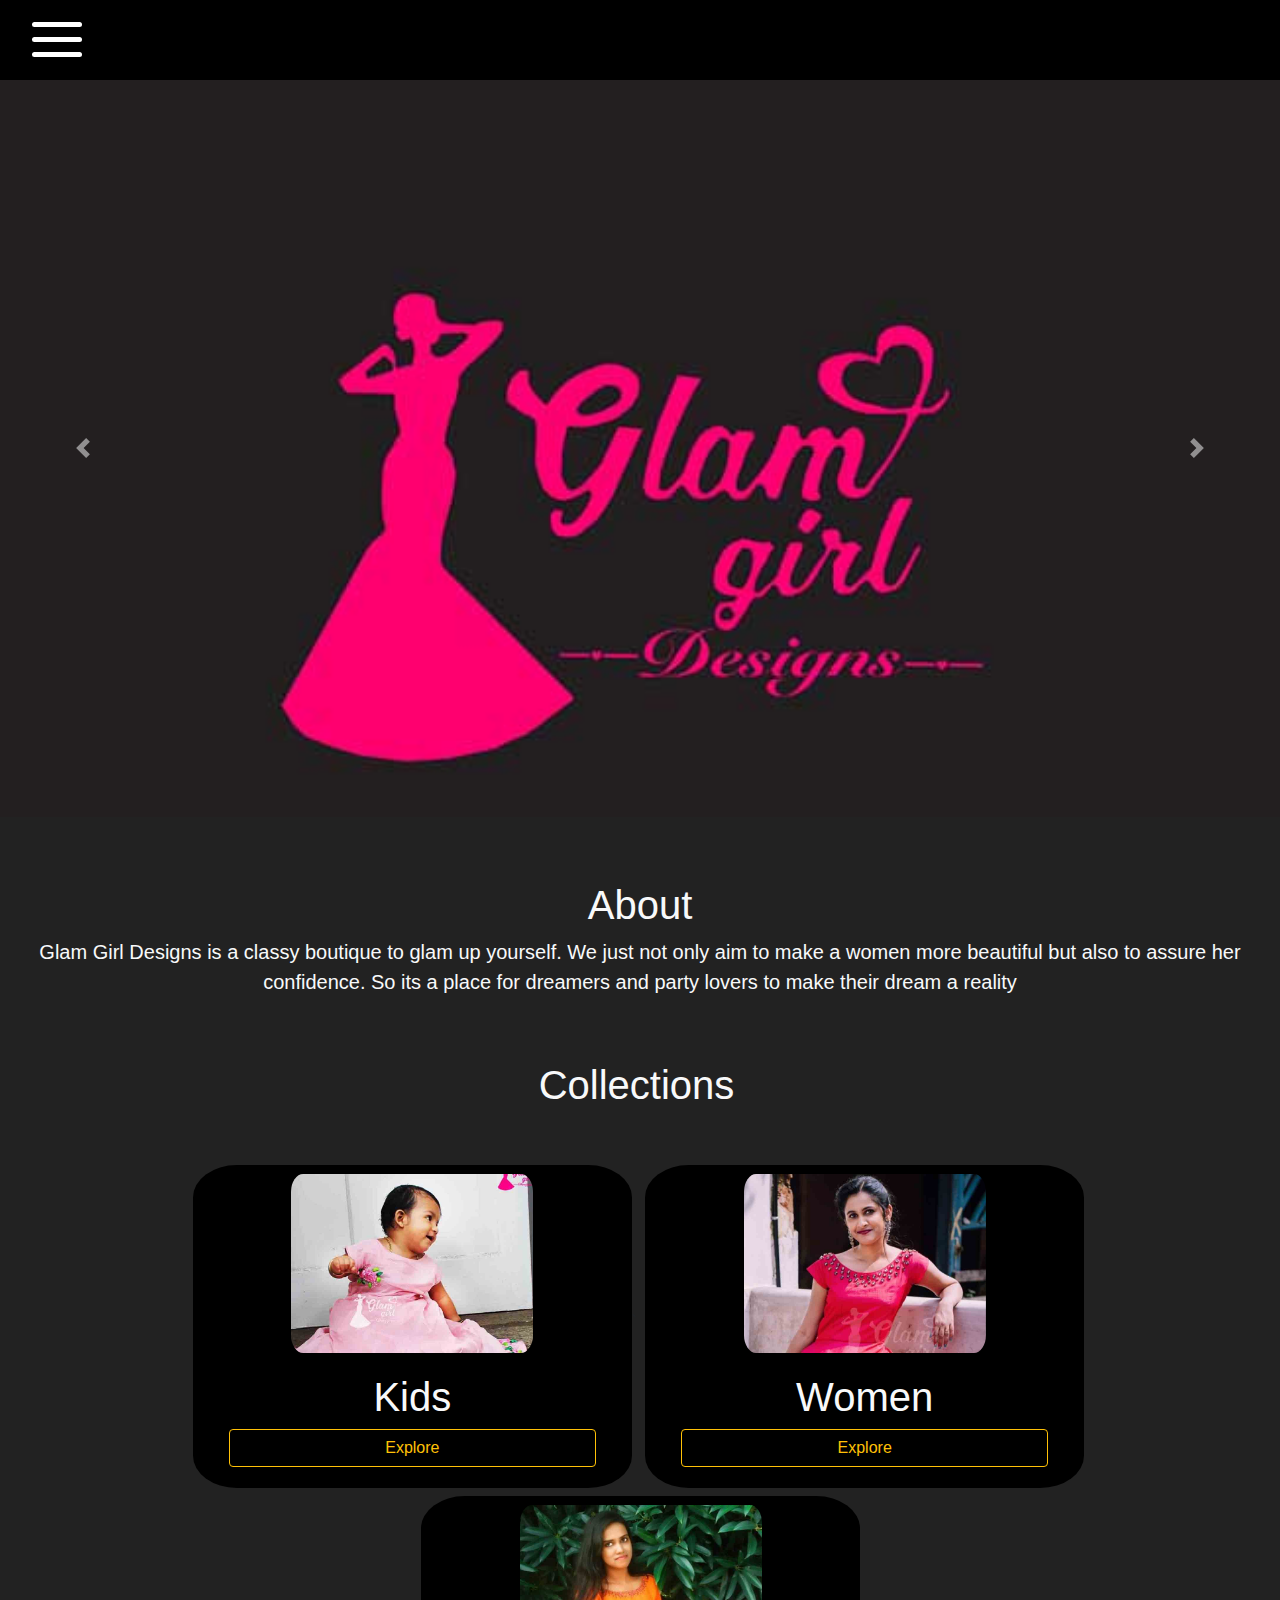
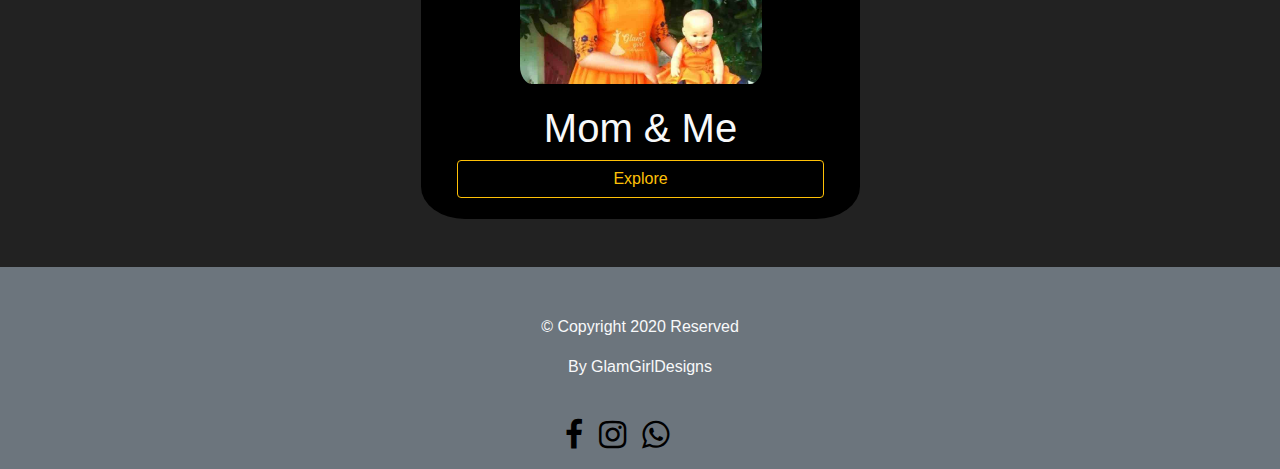
<file: index.html>
<!DOCTYPE html>
<html lang="en">

<head>
    <meta charset="UTF-8">
    <meta name="viewport" content="width=device-width, initial-scale=1.0">
    <title>GlamGirlDesigns</title>
    <meta name="viewport" content="width=device-width, user-scalable=no">
    <meta name="theme-color" content="#a1084c">
    <link rel="stylesheet" href="style/bootstrap.min.css">
    <link rel="stylesheet" href="style/animate.css">
    <link rel="stylesheet" href="https://cdnjs.cloudflare.com/ajax/libs/font-awesome/4.7.0/css/font-awesome.min.css">
    <link rel="stylesheet" href="style/style.css">
</head>

<body>
    <header>
        <div id="taskbar">
            <div id="menu" onclick="pop()">
                <div class="bar" id="bar1"></div>
                <div class="bar" id="bar2"></div>
                <div class="bar" id="bar3"></div>
            </div>
        </div>
        <ul id="nav" class="navlist">
            <li class="listnav"><a href="">Home</a></li>
            <li class="listnav"><a href="">Cart</a></li>
            <li class="listnav"><a href="#cat">Category</a></li>
            <li class="contactus">ContactUs</i></li>
            <li class="contactlogo">
                <form action="">
                    <th><a href="https://www.facebook.com/Glam-Girl-Designs-160630161334973"><span
                                class="fa fa-facebook"></span></a></th>
                    <th><a href="https://instagram.com/glamgirldesigns"><span class="fa fa-instagram"></span></a></th>
                    <th><a href="https://wa.me/+917736724921"><span class="fa fa-whatsapp"></span></a></th>
                </form>
            </li>
        </ul>
        <div class="navbg" id="bg">
        </div>
    </header>
    <div class="row">
        <section class="slide col-12w-100" id="slide">
            <div id="carouselExampleControls" class="carousel slide" data-ride="carousel">
                <div class="carousel-inner">
                    <div class="carousel-item active">
                        <img src="images/slider-logo.jpg" class="d-block w-100" alt="...">
                    </div>
                    <div class="carousel-item">
                        <img src="images/slider-aboutus.jpg" class="d-block w-100" alt="...">
                    </div>
                    <div class="carousel-item">
                        <img src="images/slider-photo.jpg" class="d-block w-100" alt="...">
                    </div>
                </div>
                <a class="carousel-control-prev" href="#carouselExampleControls" role="button" data-slide="prev">
                    <span class="carousel-control-prev-icon" aria-hidden="true"></span>
                    <span class="sr-only">Previous</span>
                </a>
                <a class="carousel-control-next" href="#carouselExampleControls" role="button" data-slide="next">
                    <span class="carousel-control-next-icon" aria-hidden="true"></span>
                    <span class="sr-only">Next</span>
                </a>
            </div>
        </section>
        <section class="about container col-12" style="margin-top:50px; margin-top: 4rem;">
            <div class="">
                <h1 class="text-light">
                    <center>About</center>
                </h1>
                <p style="font-size:20px; text-align: center;" class="text-light ">Glam Girl Designs is a classy
                    boutique to
                    glam up yourself. We
                    just not only aim to make a women more beautiful but also to assure her confidence. So its a
                    place
                    for
                    dreamers and party lovers to make their dream a reality</p>
            </div>
        </section>

        <section class="container mt-5 mb-5 col-12 pl-2">
            <h1 class="mb-5 col-12 text-light" id="cat">
                <center>Collections</center>
            </h1>
            <div class="row" id="clist">

                <div class="cat card col-lg-4 col-md-12 row mt-2 ml-1" style="background: black;">
                    <img src="./images/kid.png" class="card-img-top col-12 center mt-2 img" id="kidscrdimg" alt="...">
                    <div class="card-body col-12">
                        <h1 class="text-light" style='text-align: center;'>Kids</h1>
                        <div class="explore btn btn-outline-warning w-100" id="kidscrd" onclick="show('kidscrd')">
                            Explore</div>
                        <div id="kidscrdlist" class="explorelist mt-5 animated flipInY">
                            <a href="" class="btn btn-outline-success ml-3 mt-2 ">Baptism Set</a>
                            <a href="" class="btn btn-outline-success ml-3 mt-2 ">Kids Frock</a>
                            <a href="" class="btn btn-outline-success ml-3 mt-2 ">Traditional Kids</a>
                            <a href="" class="btn btn-outline-success ml-3 mt-2 ">Skirts & Tops</a>
                            <a href="" class=" col-2"></a>
                            <a href="" class=" col-2"></a>
                            <a href="" class=" col-2"></a>
                            <a href="" class=" col-2"></a>
                            <a href="" class=" col-2"></a>
                            <div class="btn btn-outline-danger w-100 mt-5" onclick="hide('kidscrd')"><i
                                    class="fa fa-angle-double-left mr-2">Back</i></div>
                        </div>
                    </div>
                </div>
`
                <div class="cat card col-lg-4 col-md-12 row mt-2 contentList ml-2" style="background: black;">
                    <img src="./images/women.png" class="card-img-top col-12 center mt-2 img" id="womencrdimg"
                        alt="...">
                    <div class="card-body col-12">
                        <h1 class="text-light" style='text-align: center;'>Women</h1>
                        <div class="explore btn btn-outline-warning w-100" id="womencrd" onclick="show('womencrd')">
                            Explore</div>
                        <div id="womencrdlist" class="explorelist row mt-5 animated flipInY">
                            <a href="" class="btn btn-outline-success ml-2 mt-2 col-4">Bridal</a>
                            <a href="" class="btn btn-outline-success ml-2 mt-2 col-4">Saree</a>
                            <a href="" class="btn btn-outline-success ml-2 mt-2 col-3">Salwar</a>
                            <a href="" class="btn btn-outline-success ml-2 mt-2 col-3">Gown</a>
                            <a href="" class="btn btn-outline-success ml-2 mt-2 col-4">Lehengas</a>
                            <a href="" class="btn btn-outline-success ml-2 mt-2 col-4">Dhavani</a>
                            <a href="" class="btn btn-outline-success ml-2 mt-2 col-4">Kurthi</a>
                            <a href="" class="btn btn-outline-success ml-2 mt-2 col-4">Traditional Wear</a>
                            <div class="btn btn-outline-danger w-100 mt-5" onclick="hide('womencrd')"><i
                                    class="fa fa-angle-double-left mr-2">Back</i></div>
                        </div>
                    </div>
                </div>

                <div class="cat card col-lg-4 col-md-12 row mt-2 ml-2" style="background: black;">
                    <img src="./images/M&M.png" class="card-img-top col-12 center mt-2 img" alt="...">
                    <div class="card-body col-12">
                        <h1 class="text-light cardtext" style='text-align: center;'>Mom & Me</h1>
                        <div class="explore btn btn-outline-warning w-100">Explore</div>
                    </div>
                </div>

            </div>
        </section>
        <footer class="col-12">
            <div class="row bg-secondary">
                <div class="bg-secondary center" id="footer">
                    <p class="text-center text-light mt-5" style="font-size:1em;">© Copyright 2020 Reserved</p>
                    <div class="row">
                    </div>
                    <p class="text-center text-light">By GlamGirlDesigns</p><br>
                    <form action="#" class="colorlib-subscribe-form">
                        <div class="form-group d-flex ml-3">
                            <a href="https://www.facebook.com/Glam-Girl-Designs-160630161334973"><span
                                    class="fa fa-facebook ml-2 fa-2x"></span></a>
                            <a href="https://instagram.com/glamgirldesigns"><span
                                    class="fa fa-instagram ml-3 fa-2x"></span></a>
                            <a href="https://wa.me/+917736724921"><span class="fa fa-whatsapp ml-3 fa-2x"></span></a>
                        </div>
                    </form>
                </div>
            </div>
        </footer>
    </div>


</body>
<script src="js/jquery-3.5.1.slim.min.js"
    integrity="sha384-DfXdz2htPH0lsSSs5nCTpuj/zy4C+OGpamoFVy38MVBnE+IbbVYUew+OrCXaRkfj"
    crossorigin="anonymous"></script>
<script src="js/bootstrap.bundle.min.js"
    integrity="sha384-ho+j7jyWK8fNQe+A12Hb8AhRq26LrZ/JpcUGGOn+Y7RsweNrtN/tE3MoK7ZeZDyx"
    crossorigin="anonymous"></script>
<script>
    function pop() {
        document.getElementById('menu').classList.toggle('change')
        document.getElementById('nav').classList.toggle('change')
        document.getElementById('bg').classList.toggle('changebg')
    }
    function show(name) {
        document.getElementById(name).style.display = "none"
        document.getElementById(name + 'img').style.display = "none"
        document.getElementById(name + 'list').style.display = 'block'
    }
    function hide(name) {
        document.getElementById(name).style.display = "block"
        document.getElementById(name + 'img').style.display = "block"
        document.getElementById(name + 'list').style.display = 'none'
    }
</script>

</html>
</file>
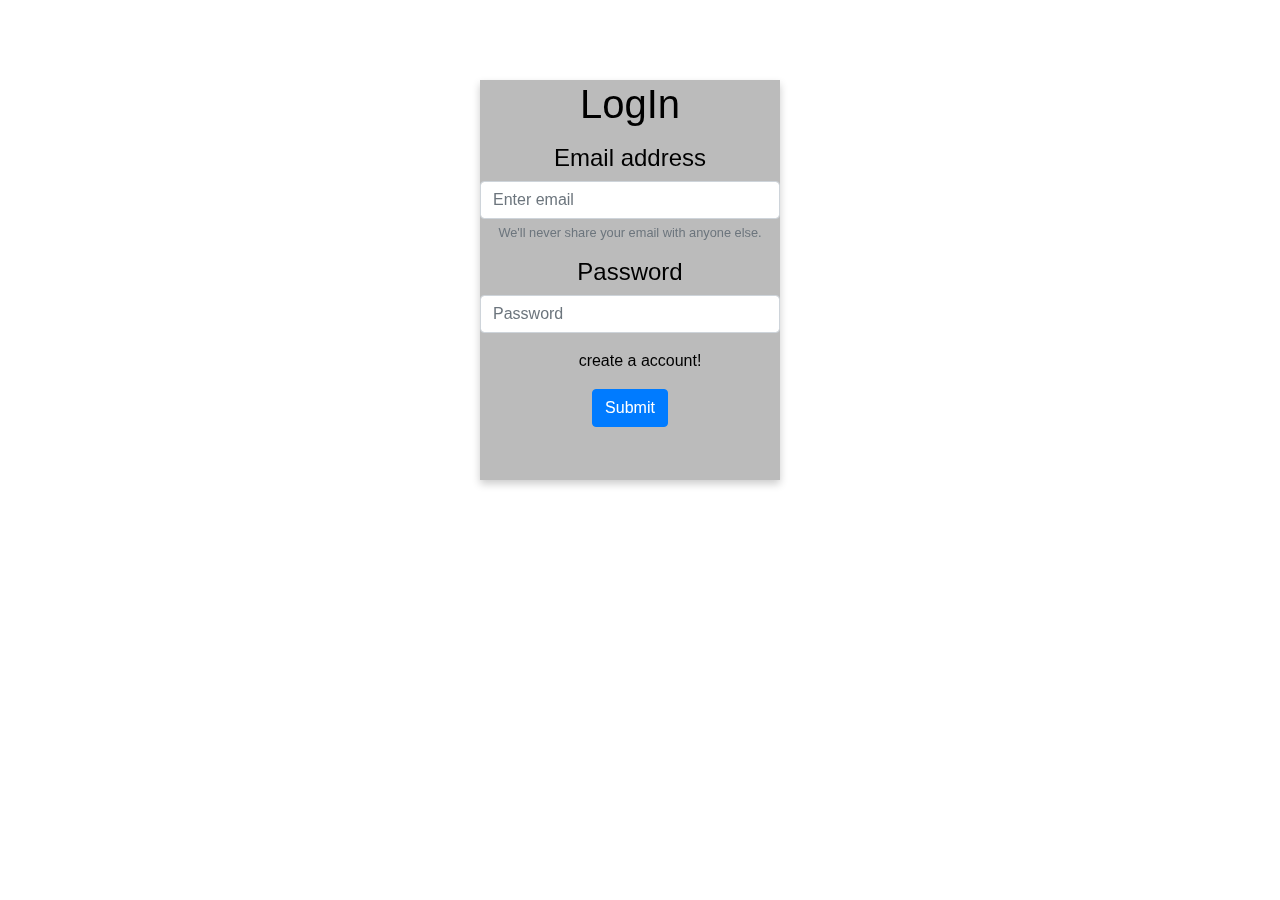
<file: sign.html>
<!DOCTYPE html>
<html>

<head>
    <meta name="viewport" content="width=device-width, initial-scale=1">
    <style>
        body {
            font-family: Arial, Helvetica, sans-serif;
            justify-content: center;
            align-items: center;
            padding: 5rem 1rem 1rem 30rem;
        }

        .flip-card {
            background-color: transparent;
            width: 300px;
            height: 400px;
            perspective: 1000px;
        }

        .flip-card-inner {
            position: relative;
            width: 100%;
            height: 100%;
            text-align: center;
            transition: transform 0.6s;
            transform-style: preserve-3d;
            box-shadow: 0 4px 8px 0 rgba(0, 0, 0, 0.2);
        }

        /* .flip-card:hover .flip-card-inner {
            transform: rotateY(180deg);
        } */

        .flip-card-front,
        .flip-card-back {
            position: absolute;
            width: 100%;
            height: 100%;
            -webkit-backface-visibility: hidden;
            backface-visibility: hidden;
        }

        .flip-card-front {
            background-color: #bbb;
            color: black;
        }

        .flip-card-back {
            background-color: #2980b9;
            color: white;
            transform: rotateY(180deg);
        }
    </style>
    <link rel="stylesheet" href="style/bootstrap.min.css">
</head>

<body>



    <div class="flip-card">
        <div class="flip-card-inner" id="div">
            <div class="flip-card-front">
                <div id="frnt">
                    <div class="form-group">
                        <h1>LogIn</h1>
                    </div>
                    <div class="form-group">
                        <h4 for="exampleInputEmail1">Email address</h4>
                        <input class="form-control" aria-describedby="emailHelp" placeholder="Enter email">
                        <small class="form-text text-muted">We'll never share your email with anyone else.</small>
                    </div>
                    <div class="form-group">
                        <h4 for="exampleInputPassword1">Password</h4>
                        <input class="form-control" placeholder="Password">
                    </div>
                    <div class="form-group form-check">
                        <div onclick="clk('180','frnt')">create a account!</div>
                    </div>
                    <button type="submit" class="btn btn-primary">Submit</button>
                </div>
            </div>
            <div class="flip-card-back">
                <div id="bck">
                    <div class="form-group">
                        <h1>SignUp</h1>
                        <!-- <h3>Hover over the image below:</h3> -->
                    </div>
                    <div class="form-group">
                        <h4 for="exampleInputEmail1">Email address</h4>
                        <input class="form-control" aria-describedby="emailHelp" placeholder="Enter email">
                        <small class="form-text text-muted">We'll never share your email with anyone else.</small>
                    </div>
                    <div class="form-group">
                        <h4 for="exampleInputPassword1">Password</h4>
                        <input class="form-control" placeholder="Password">
                    </div>
                    <div class="form-group form-check">
                        <div onclick="clk('360','bck')">Alredy have a accont</div>
                    </div>
                    <button class="btn btn-primary">Submit</button>
                </div>
            </div>
        </div>
    </div>

</body>
<script>
    function clk(angle, id) {

        document.getElementById('div').style.transform = "rotateY(" + angle + "deg)"
    }
</script>

</html>
</file>
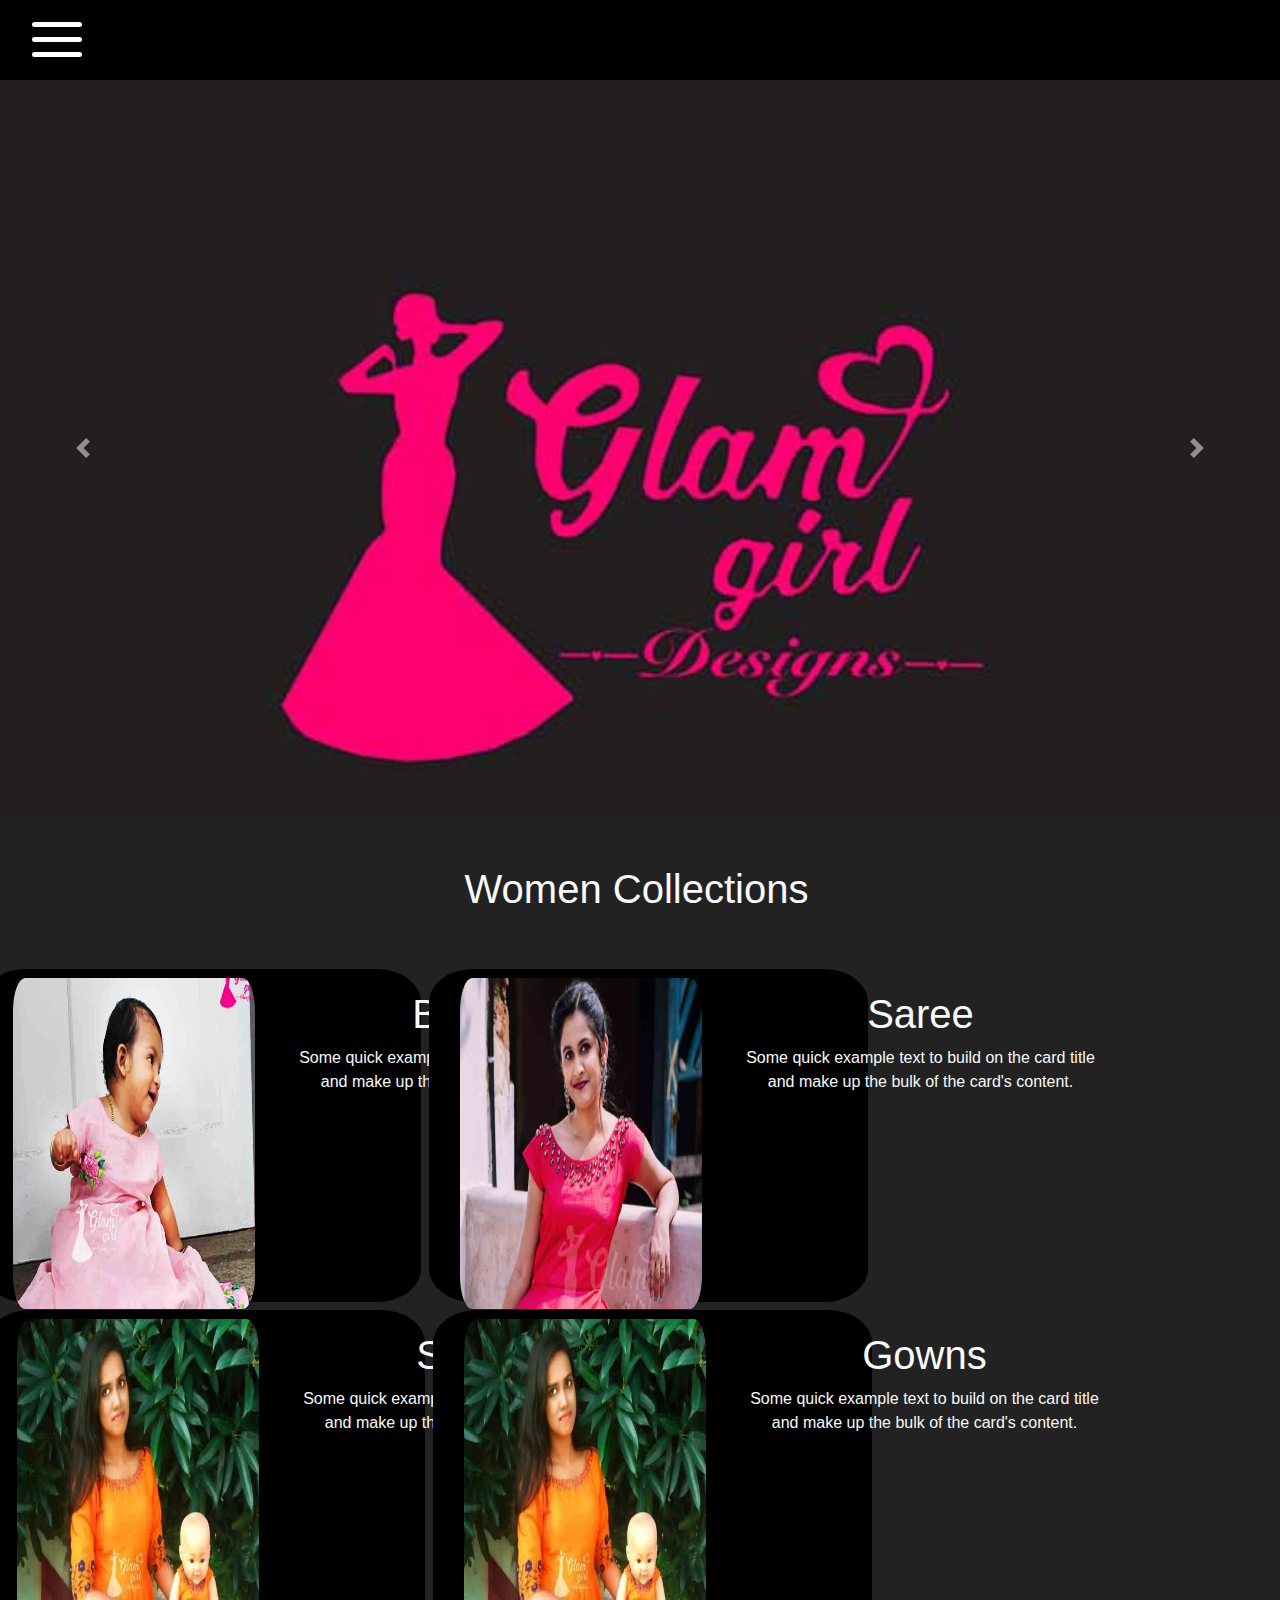
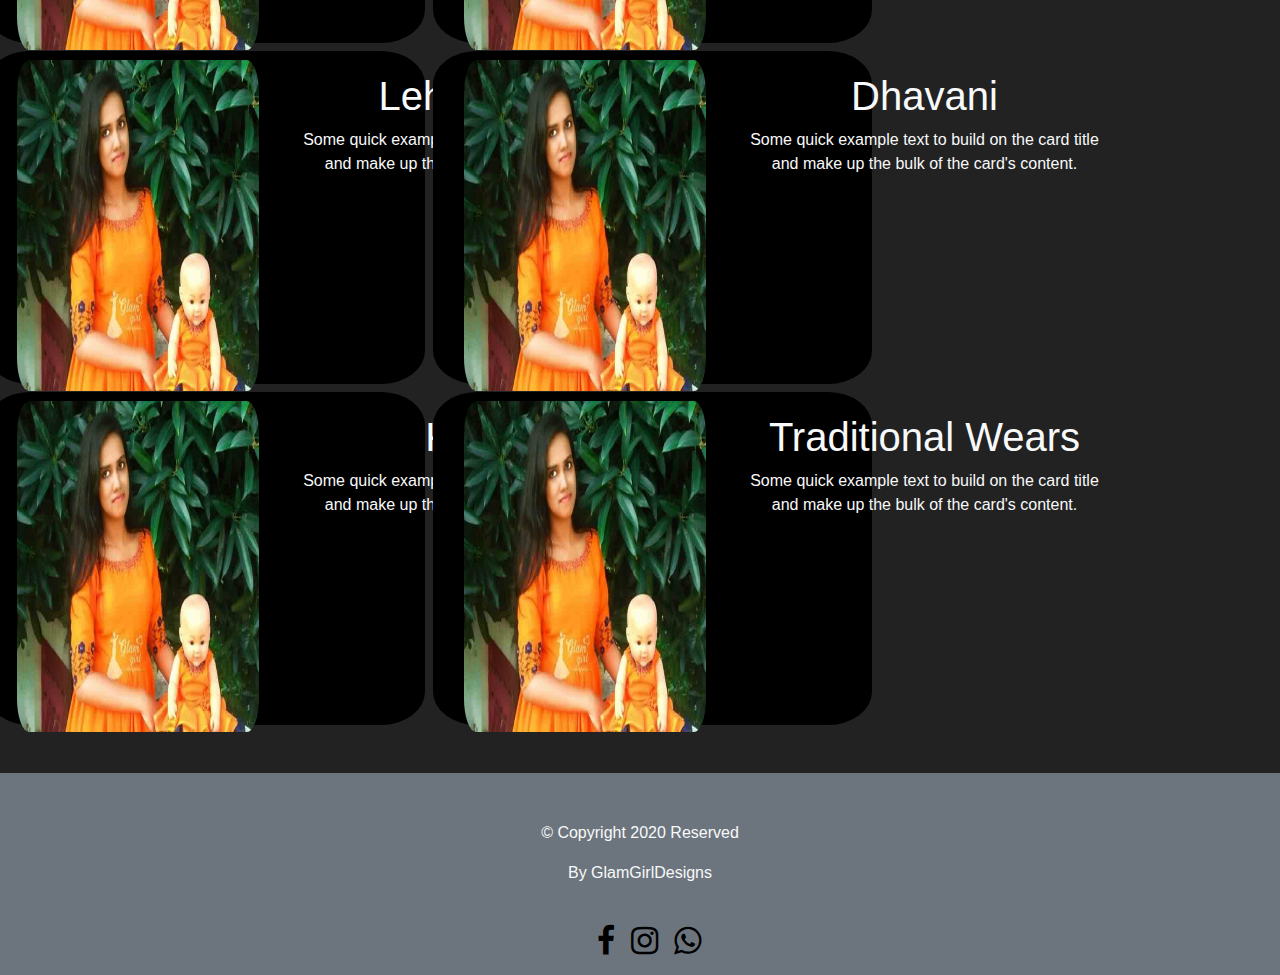
<file: women-cat.html>
<!DOCTYPE html>
<html lang="en">

<head>
    <meta charset="UTF-8">
    <meta name="viewport" content="width=device-width, initial-scale=1.0">
    <title>GlamGirlDesigns</title>
    <meta name="viewport" content="width=device-width, user-scalable=no">
    <meta name="theme-color" content="#a1084c">
    <link rel="stylesheet" href="style/bootstrap.min.css">
    <link rel="stylesheet" href="https://cdnjs.cloudflare.com/ajax/libs/font-awesome/4.7.0/css/font-awesome.min.css">
    <link rel="stylesheet" href="style/style.css">
</head>

<body>
    <header>
        <div id="taskbar">
            <div id="menu" onclick="pop()">
                <div class="bar" id="bar1"></div>
                <div class="bar" id="bar2"></div>
                <div class="bar" id="bar3"></div>
            </div>
        </div>
        <ul id="nav" class="navlist">
            <li class="listnav"><a href="">Home</a></li>
            <li class="listnav"><a href="">Cart</a></li>
            <li class="listnav"><a href="#cat">Category</a></li>
            <li class="contactus">ContactUs</i></li>
            <li class="contactlogo">
                <form action="">
                    <th><a href="https://www.facebook.com/Glam-Girl-Designs-160630161334973"><span
                                class="fa fa-facebook"></span></a></th>
                    <th><a href="https://instagram.com/glamgirldesigns"><span class="fa fa-instagram"></span></a></th>
                    <th><a href="https://wa.me/+917736724921"><span class="fa fa-whatsapp"></span></a></th>
                </form>
            </li>
        </ul>
        <div class="navbg" id="bg">
        </div>
    </header>
    <div class="row">
        <section class="slide col-12w-100" id="slide">
            <div id="carouselExampleControls" class="carousel slide" data-ride="carousel">
                <div class="carousel-inner">
                    <div class="carousel-item active">
                        <img src="images/slider-logo.jpg" class="d-block w-100" alt="...">
                    </div>
                    <div class="carousel-item">
                        <img src="images/slider-aboutus.jpg" class="d-block w-100" alt="...">
                    </div>
                    <div class="carousel-item">
                        <img src="images/slider-photo.jpg" class="d-block w-100" alt="...">
                    </div>
                </div>
                <a class="carousel-control-prev" href="#carouselExampleControls" role="button" data-slide="prev">
                    <span class="carousel-control-prev-icon" aria-hidden="true"></span>
                    <span class="sr-only">Previous</span>
                </a>
                <a class="carousel-control-next" href="#carouselExampleControls" role="button" data-slide="next">
                    <span class="carousel-control-next-icon" aria-hidden="true"></span>
                    <span class="sr-only">Next</span>
                </a>
            </div>
        </section>
        <section class="container mt-5 mb-5 col-12 pl-2">
            <h1 class="mb-5 col-12 text-light" id="cat">
                <center>Women Collections</center>
            </h1>
            <div class="row">
                <a href="#slide" class="cat card col-lg-4 col-md-12 row mt-2 ml-1" style="background: black;">
                    <img src="./images/kid.png" class="card-img-top col-12 center mt-2" alt="...">
                    <div class="card-body col-12">
                        <h1 class="text-light" style='text-align: center;'>Bridals</h1>
                        <p class="card-text text-light 
                        ">Some quick example text to build on the card title and make up the bulk of the
                            card's content.</p>
                    </div>
                </a>
                <a href="#" class="cat card col-lg-4 col-md-12 row mt-2 contentList ml-2" style="background: black;">
                    <img src="./images/women.png" class="card-img-top col-12 center mt-2" alt="...">
                    <div class="card-body col-12">
                        <h1 class="text-light" style='text-align: center;'>Saree</h1>
                        <p class="card-text text-light
                        ">Some quick example text to build on the card title and make up the bulk of the
                            card's content.</p>
                    </div>
                </a>
                <a href="#" class="cat card col-lg-4 col-md-12 row mt-2 ml-2" style="background: black;">
                    <img src="./images/M&M.png" class="card-img-top col-12 center mt-2" alt="...">
                    <div class="card-body col-12">
                        <h1 class="text-light cardtext" style='text-align: center;'>Salwar</h1>
                        <p class="card-text text-light">Some quick example text to build on the card title and make up
                            the bulk of the
                            card's content.</p>
                    </div>
                </a>
                <a href="#" class="cat card col-lg-4 col-md-12 row mt-2 ml-2" style="background: black;">
                    <img src="./images/M&M.png" class="card-img-top col-12 center mt-2" alt="...">
                    <div class="card-body col-12">
                        <h1 class="text-light cardtext" style='text-align: center;'>Gowns</h1>
                        <p class="card-text text-light">Some quick example text to build on the card title and make up
                            the bulk of the
                            card's content.</p>
                    </div>
                </a>

                <a href="#" class="cat card col-lg-4 col-md-12 row mt-2 ml-2" style="background: black;">
                    <img src="./images/M&M.png" class="card-img-top col-12 center mt-2" alt="...">
                    <div class="card-body col-12">
                        <h1 class="text-light cardtext" style='text-align: center;'>Lehenghas</h1>
                        <p class="card-text text-light">Some quick example text to build on the card title and make up
                            the bulk of the
                            card's content.</p>
                    </div>
                </a>
                <a href="#" class="cat card col-lg-4 col-md-12 row mt-2 ml-2" style="background: black;">
                    <img src="./images/M&M.png" class="card-img-top col-12 center mt-2" alt="...">
                    <div class="card-body col-12">
                        <h1 class="text-light cardtext" style='text-align: center;'>Dhavani</h1>
                        <p class="card-text text-light">Some quick example text to build on the card title and make up
                            the bulk of the
                            card's content.</p>
                    </div>
                </a>
                <a href="#" class="cat card col-lg-4 col-md-12 row mt-2 ml-2" style="background: black;">
                    <img src="./images/M&M.png" class="card-img-top col-12 center mt-2" alt="...">
                    <div class="card-body col-12">
                        <h1 class="text-light cardtext" style='text-align: center;'>Kurthi</h1>
                        <p class="card-text text-light">Some quick example text to build on the card title and make up
                            the bulk of the
                            card's content.</p>
                    </div>
                </a>
                <a href="#" class="cat card col-lg-4 col-md-12 row mt-2 ml-2" style="background: black;">
                    <img src="./images/M&M.png" class="card-img-top col-12 center mt-2" alt="...">
                    <div class="card-body col-12">
                        <h1 class="text-light cardtext" style='text-align: center;'>Traditional Wears</h1>
                        <p class="card-text text-light">Some quick example text to build on the card title and make up
                            the bulk of the
                            card's content.</p>
                    </div>
                </a>
            </div>
        </section>
        <footer class="col-12">
            <div class="row bg-secondary">
                <div class="bg-secondary center" id="footer">
                    <p class="text-center text-light mt-5" style="font-size:1em;">© Copyright 2020 Reserved</p>
                    <div class="row">
                    </div>
                    <p class="text-center text-light" style="font-size:1em;">By GlamGirlDesigns</p><br>
                    <form action="#" class="colorlib-subscribe-form">
                        <div class="form-group d-flex ml-5">
                            <a href="https://www.facebook.com/Glam-Girl-Designs-160630161334973"><span
                                    class="fa fa-facebook ml-2 fa-2x"></span></a>
                            <a href="https://instagram.com/glamgirldesigns"><span
                                    class="fa fa-instagram ml-3 fa-2x"></span></a>
                            <a href="https://wa.me/+917736724921"><span class="fa fa-whatsapp ml-3 fa-2x"></span></a>


                        </div>

                    </form>
                </div>
            </div>
        </footer>
    </div>


</body>
<script src="js/jquery-3.5.1.slim.min.js"
    integrity="sha384-DfXdz2htPH0lsSSs5nCTpuj/zy4C+OGpamoFVy38MVBnE+IbbVYUew+OrCXaRkfj"
    crossorigin="anonymous"></script>
<script src="js/bootstrap.bundle.min.js"
    integrity="sha384-ho+j7jyWK8fNQe+A12Hb8AhRq26LrZ/JpcUGGOn+Y7RsweNrtN/tE3MoK7ZeZDyx"
    crossorigin="anonymous"></script>
<script>
    function pop() {
        document.getElementById('menu').classList.toggle('change')
        document.getElementById('nav').classList.toggle('change')
        document.getElementById('bg').classList.toggle('changebg')
    }
</script>

</html>
</file>
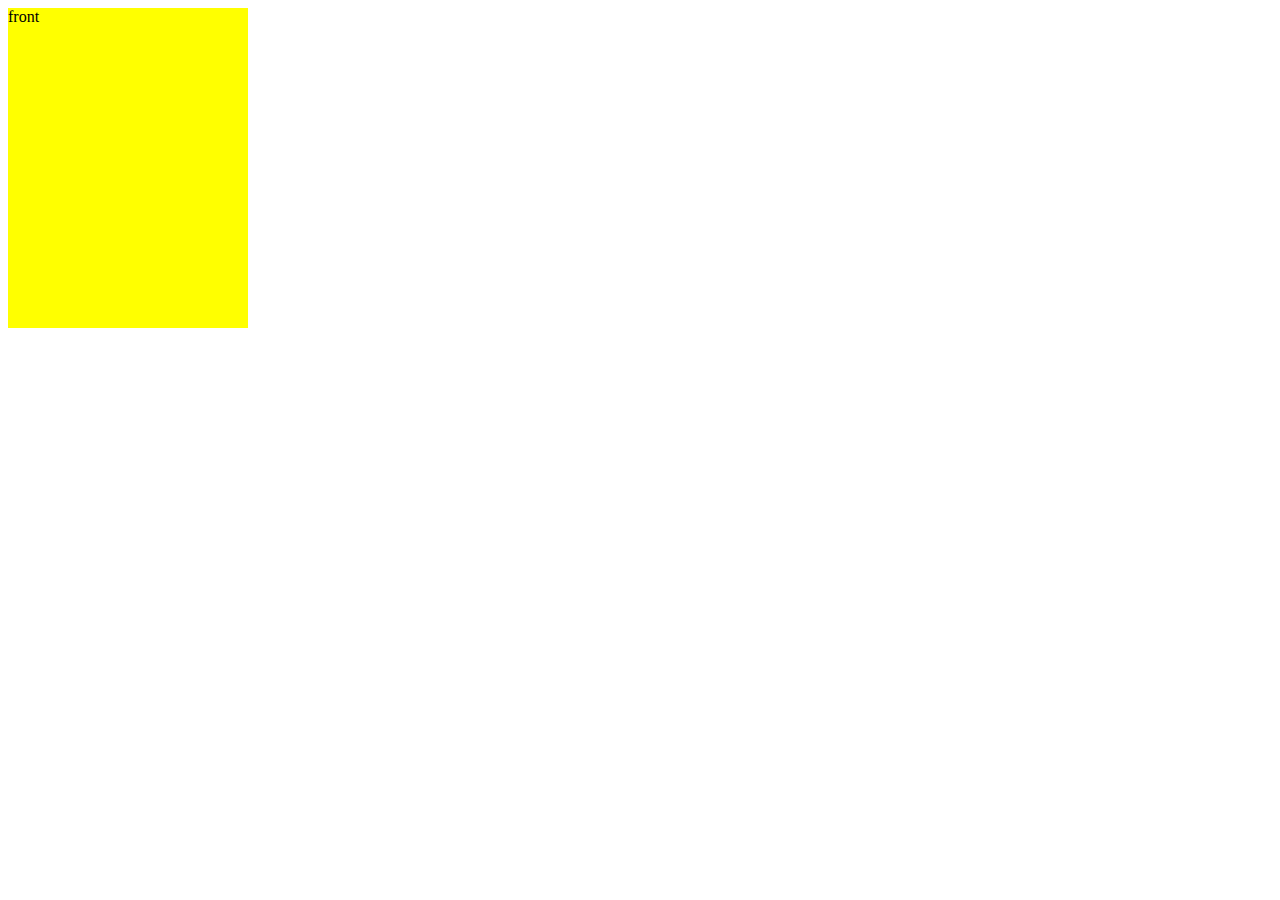
<file: js/flip.html>
<!DOCTYPE html>
<html lang="en">
<head>
    <meta charset="UTF-8">
    <meta name="viewport" content="width=device-width, initial-scale=1.0">
    <link rel="stylesheet" href="stle.css">
    <title>Document</title>
</head>
<body>
    <div class="container">
        <div class="thecard">
            <div class="front">front</div>
            <div class="back">back</div>
        </div>
    </div>
</body>
</html>
</file>
<file: style/style.css>
html{
  scroll-behavior: smooth;
}
body {
  margin: 0%;
  height: 50rem;
  background-color: #222;
}
header {
  z-index: 3;
  position:fixed;
  width: 100%;
}
footer{
  justify-content: center;
  align-items: center;
}
#taskbar {
  width: 100%;
  height: 5rem;
  position: relative;
  background-color: black;
}
#menu {
  width: 50px;
  height: 25px;
  margin: 2rem;
  cursor: pointer;
  z-index: 4;
  position: absolute;
}
.bar {
  display: block;
  background-color: white;
  width: 100%;
  height: 5px;
  border-radius: 2%;
  border-radius: 10px;
}
#bar1 {
  transform: translateY(-10px);
  transition: 0.3s;
}
#bar3 {
  transform: translateY(10px);
  transition: 0.3s;
}
.navlist {
  text-decoration: none;
  list-style: none;
  color: white;
  justify-content: center;
  align-items: center;
  font-size: 25px;
  position: absolute;
  display: none;
  z-index: 4;
  transition: 0.3s;
}
.navlist .listnav:hover {
  font-weight: bolder;
}
.listnav {
  text-decoration: none;
  margin-top: 1rem;
}
.listnav a {
  text-decoration: none;
  color: white;
}
.contactus{
  font-size: 25px;
  margin-top: 20px;
  color: black;
}
.contactlogo .fa{
  color: black;
  margin-top: 20px;
  margin-left: 10px;
}
.contactlogo a :hover{
  color: wheat;
}
.navbg {
  z-index: 3;
  position: absolute;
  width: 0;
  height: 0;
  margin: 5px 0 10px 10px;
  background: radial-gradient(circle, #e94498, #a1084c);
  border-radius: 50%;
  transition: 0.3s ease;
}
.change {
  display: block;
}
.change .bar{

  background-color: #222;
}
.change #bar1 {
  transform: rotate(45deg) translateY(6px);
}
.change #bar3 {
  transform: rotate(-45deg) translateY(-8px);
}
.change #bar2 {
  opacity: 0;
}

.changebg {
  width: 550px;
  height: 540px;
  transform: translate(-60%, -30%);
}

.carousel .slide{
  width: 100%;
}

.center {
  display: block;
  margin-left: auto;
  margin-right: auto;
}

.mid {
  margin: auto;
  width: 100%;
  padding: 10px;
}
footer .fa {
  color: black;
}
.card-text {
  text-align: center;
}
.cat{
  border-radius:10%;
  text-decoration: none;
  margin: 1px 0rem 0rem 0rem;
}
#clist{
  justify-content: center;
  align-items: center;
}
.cat img{
  border-radius: 10%;
  width: 17rem;
}

.cardtext{
  text-decoration: none;
}
#slide{
  width: 100%;
  margin-top: 5rem;
}

.explorelist{
  justify-content: center;
  align-items: center;
  display: none;
}
.womencrdlist{
  display: none;
}
</file>
<file: js/stle.css>
.container {
  position: relative;
  width: 15rem;
  height: 20rem;

}
.thecard {
  transform-style:preserve-3d ;
  position: absolute;
  width: 15rem;
  height: 20rem;
  transition: 0.3s;
}
.container :hover{
    transform: rotateY(180deg);
}
.front {
  position: absolute;
  width: 15rem;
  height: 20rem;
  background: yellow;
  -webkit-backface-visibility: hidden;
  backface-visibility: hidden;
}
.back {
  position: absolute;
  width: 15rem;
  height: 20rem;
  background: green;
  backface-visibility: hidden;
  -webkit-backface-visibility: hidden;
  transform: rotateY(180deg);
}
</file>
